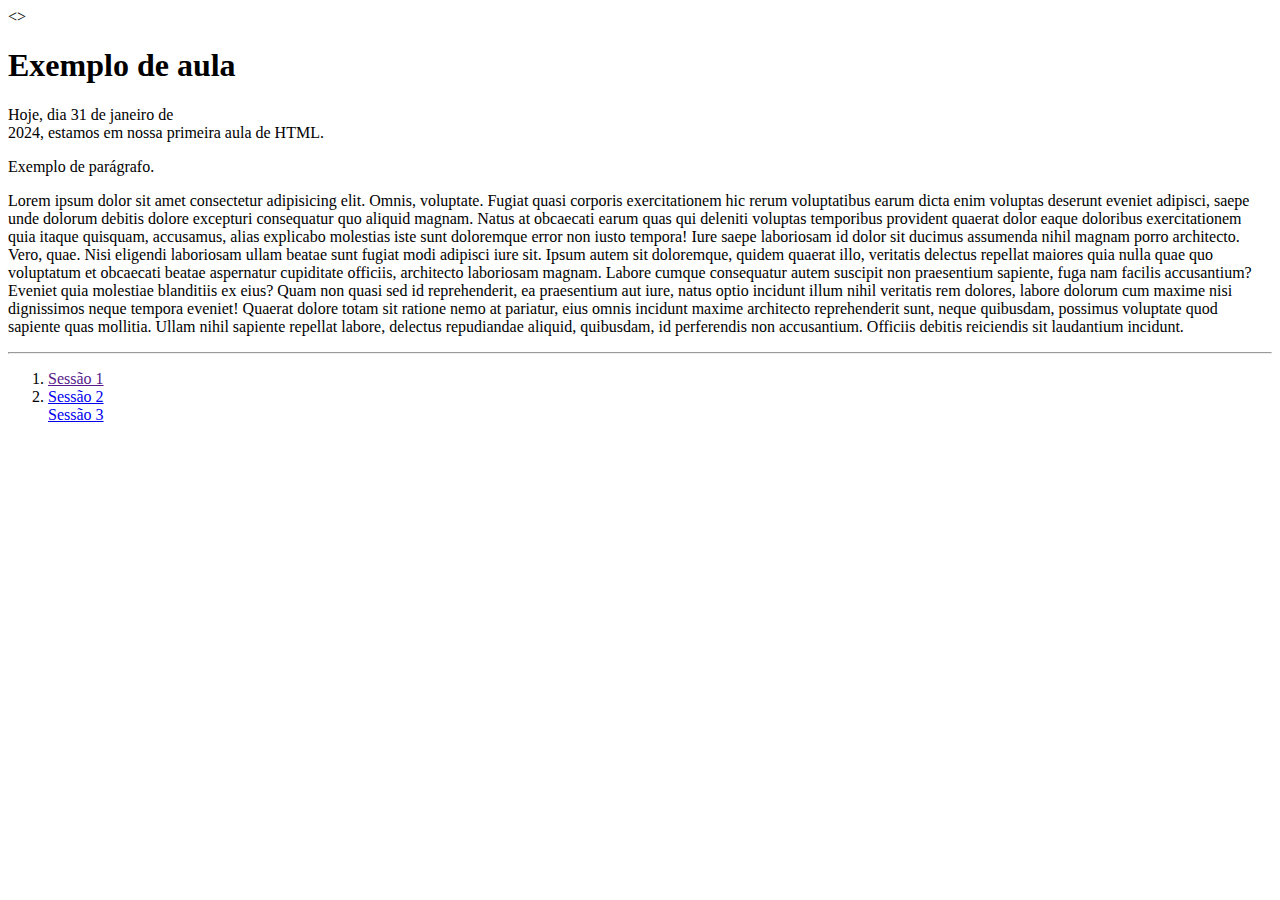
<file: camillywe/projeto1/index.html>
<html>
    <head>
        <title>Aula 1</title>
    </head>
    <>

        <h1>Exemplo de aula</h1>
        <p>Hoje, dia 31 de janeiro de <br> 2024, estamos em nossa primeira aula de HTML.</p>
        <p>Exemplo de parágrafo.</p>
        <p>Lorem ipsum dolor sit amet consectetur adipisicing elit. Omnis, voluptate. Fugiat quasi corporis exercitationem hic rerum voluptatibus earum dicta enim voluptas deserunt eveniet adipisci, saepe unde dolorum debitis dolore excepturi consequatur quo aliquid magnam. Natus at obcaecati earum quas qui deleniti voluptas temporibus provident quaerat dolor eaque doloribus exercitationem quia itaque quisquam, accusamus, alias explicabo molestias iste sunt doloremque error non iusto tempora! Iure saepe laboriosam id dolor sit ducimus assumenda nihil magnam porro architecto. Vero, quae. Nisi eligendi laboriosam ullam beatae sunt fugiat modi adipisci iure sit. Ipsum autem sit doloremque, quidem quaerat illo, veritatis delectus repellat maiores quia nulla quae quo voluptatum et obcaecati beatae aspernatur cupiditate officiis, architecto laboriosam magnam. Labore cumque consequatur autem suscipit non praesentium sapiente, fuga nam facilis accusantium? Eveniet quia molestiae blanditiis ex eius? Quam non quasi sed id reprehenderit, ea praesentium aut iure, natus optio incidunt illum nihil veritatis rem dolores, labore dolorum cum maxime nisi dignissimos neque tempora eveniet! Quaerat dolore totam sit ratione nemo at pariatur, eius omnis incidunt maxime architecto reprehenderit sunt, neque quibusdam, possimus voluptate quod sapiente quas mollitia. Ullam nihil sapiente repellat labore, delectus repudiandae aliquid, quibusdam, id perferendis non accusantium. Officiis debitis reiciendis sit laudantium incidunt.</p>

        <hr>
        
        <ol type="circle">
            <li><a href="" target="_blank">Sessão 1</a></li>

            <li><a href="pag2.html" target="_blank">Sessão 2</a></li>

            <l><a href="https://www.cearasc.com/o-clube/mascote/" target="_blank">Sessão 3</a></l>

        </ol>

    </body>
</html>
</file>
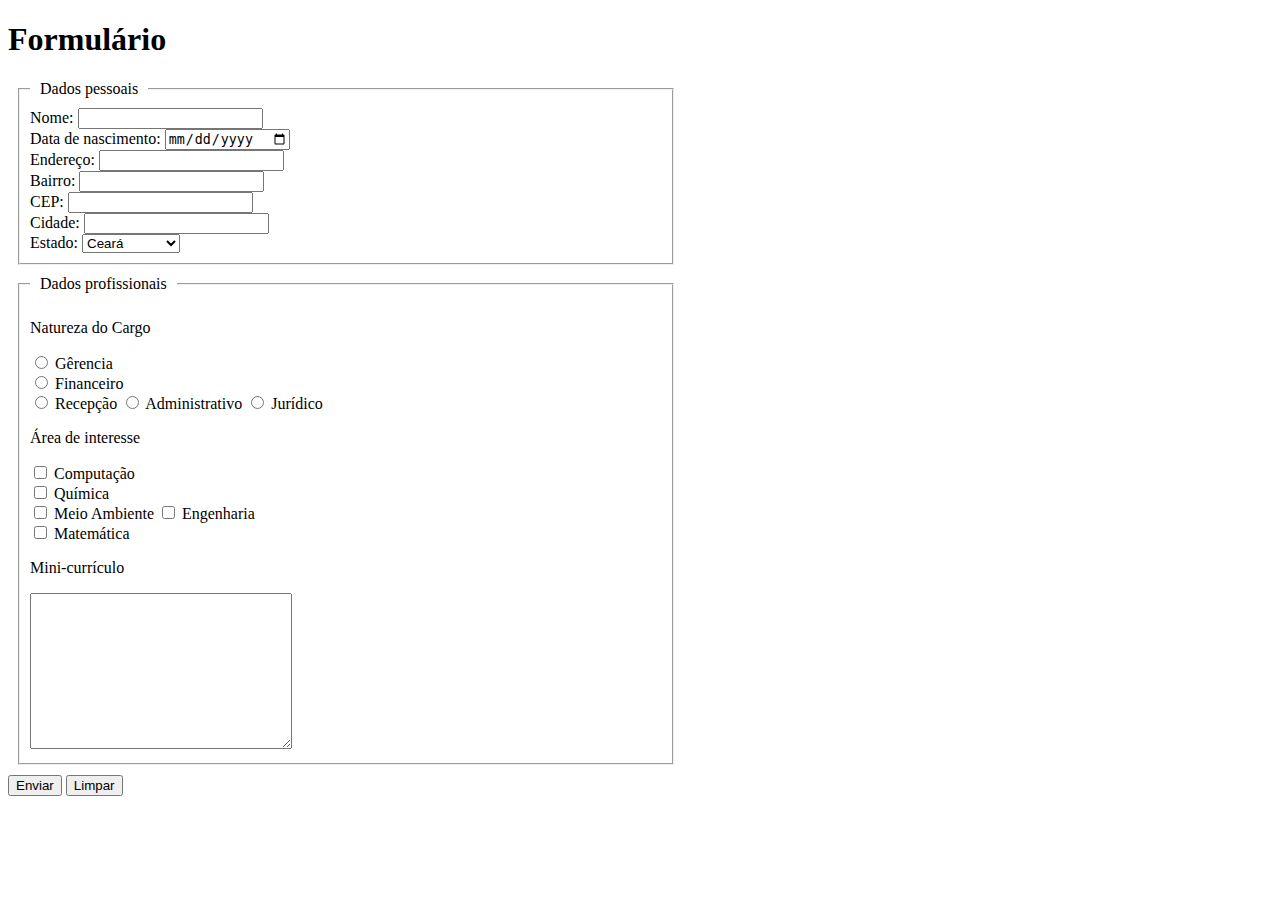
<file: formulario.html>
<!DOCTYPE html>
<html lang="en">
<head>

    <meta charset="UTF-8">
    <meta http-equiv="X-UA-Compatible" content="IE=edge">
    <meta name="viewport" content="width=device-width, initial-scale=1.0">

    <title>Formulário</title>

    <h1>Formulário</h1>

    <style>
        fieldset {
            width: 50%;
            border: 2xp solid #000;
            padding: 10px;
            margin: 10px;
        }

        legend {
            padding: 0 10px;
            font-weight: lighter;
        }

    </style>

    <div>
        <fieldset>
            <legend>Dados pessoais</legend>
            <form action="#" method="post">
    

        <label for="fname">Nome: </label>
        <input type="text" id="fname" name="fname"> <br>

        <label for="iptNasc">Data de nascimento: </label>
        <input type="date" id="iptNasc"> <br>

        <label for="iptEnd">Endereço: </label>
        <input type="password" id="iptEnd"> <br>

        <label for="iptB">Bairro: </label>
        <input type="text" id="iptB"> <br>

        <label for="iptCEP">CEP: </label>
        <input type="text" id="iptCEP"> <br>

        <label for="iptC">Cidade: </label>
        <input type="text" id="iptC"> <br>
        
        <label for="iptEs">Estado: </label>
        <select input type="text" id="iptES"> <br>
            <option value="ceará">Ceará</option>
            <option value="pernambuco">Pernambuco</option>
            <option value="bahia">Bahia</option>
            <option value="Paraíba">Paraíba</option>
        
        </select>
        </form>

        <style>
            fieldset {
                width: 50%;
                border: 2xp solid #000;
                padding: 10px;
                margin: 10px;
            }
    
            legend {
                padding: 0 10px;
                font-weight: lighter;
            }
    
        </style>
        
    </div>
    </form>

    <div>
        <fieldset>
            <legend>Dados profissionais</legend>
            <form action="#" method="post">
            
                <p>Natureza do Cargo</p>

                <input type="radio" id="html" name="fav_language" value="HTML">
                <label for="html">Gêrencia</label><br>
                <input type="radio" id="css" name="fav_language" value="CSS">
                <label for="css">Financeiro</label><br>
                <input type="radio" id="recepçao" name="fav_language" value="Recepçao">
                <label for="recepçao">Recepção</label>
                <input type="radio" id="administrativo" name="fav_language" value="Administrativo">
                <label for="aministrativo">Administrativo</label>
                <input type="radio" id="juridico" name="fav_language" value="Juridico">
                <label for="juridico">Jurídico</label>

                <p>Área de interesse</p>

                <form>
                    <input type="checkbox" id="vehicle1" name="vehicle1" value="Computação">
                    <label for="vehicle1">Computação</label><br>
                    <input type="checkbox" id="vehicle2" name="vehicle2" value="Quimica">
                    <label for="vehicle2">Química</label><br>
                    <input type="checkbox" id="vehicle3" name="vehicle3" value="Meio Ambiente">
                    <label for="vehicle3">Meio Ambiente</label>
                    <input type="checkbox" id="vehicle4" name="vehicle4" value="Engenharia">
                    <label for="vehicle4">Engenharia</label><br>
                    <input type="checkbox" id="vehicle5" name="vehicle5" value="Matematica">
                    <label for="vehicle5">Matemática</label><br>
                </form> 
                <p>Mini-currículo</p>

                <textarea name="message" rows="10" cols="30">
                    </textarea> 

        </fieldset>
        </div>
        </form>
        <div> 
            <input type="submit" value="Enviar">
            <input type="submit" value="Limpar">
        </div>
         
</head>
<body>
    
</body>
</html>
</file>
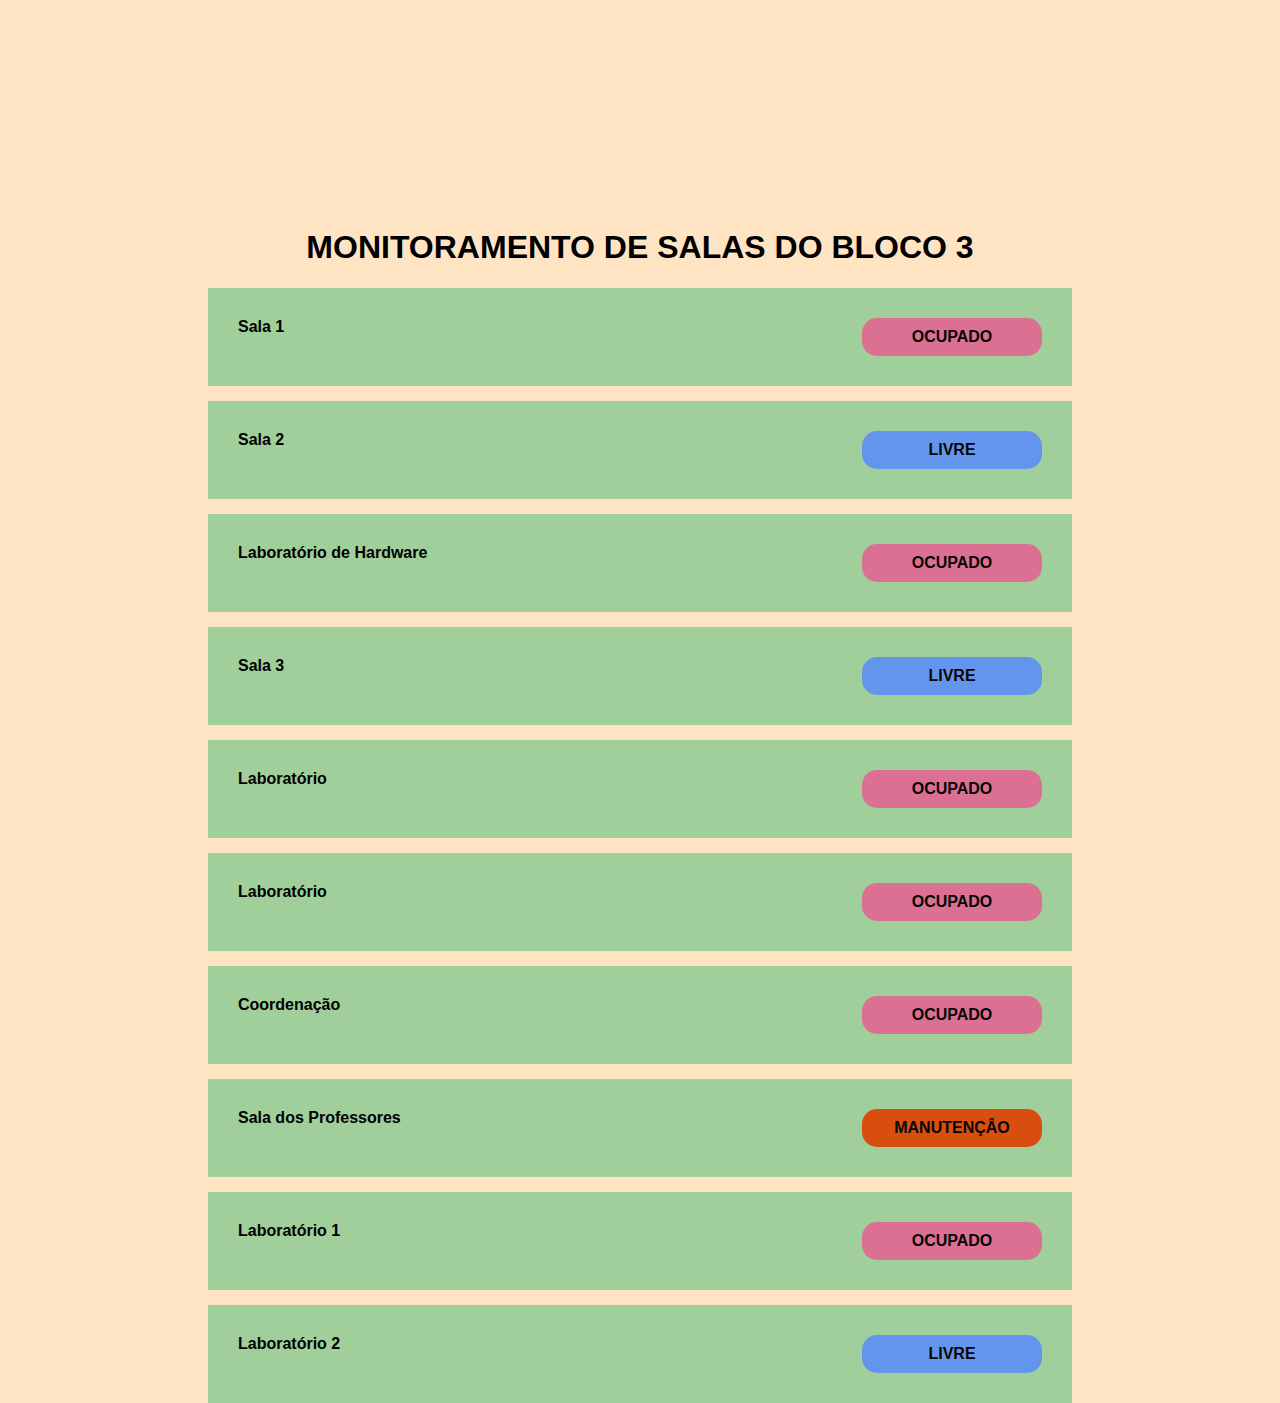
<file: css/bloco3parte2.html>
<!DOCTYPE html>
<html lang="en">
<head>
    <meta charset="UTF-8">
    <meta http-equiv="X-UA-Compatible" content="IE=edge">
    <meta name="viewport" content="width=device-width, initial-scale=1.0">
    <title>Monitoramento de Ocupaçâo - Bloco 3</title>
    <link rel="stylesheet" href="style.css">
</head>
<body>
    
    <h1>MONITORAMENTO DE SALAS DO BLOCO 3</h1>

    <div class="ambiente">
        <div class="nome">Sala 1</div>
        <div class="estado ocupado">OCUPADO</div>
    </div>

    <div class="ambiente">
        <div class="nome">Sala 2</div>
        <div class="estado livre">LIVRE</div>
    </div>

    <div class="ambiente">
         <div class="nome">Laboratório de Hardware</div>
         <div class="estado ocupado">OCUPADO</div>
    </div>

    <div class="ambiente">
        <div class="nome">Sala 3</div>
        <div class="estado livre">LIVRE</div>
   </div>

   <div class="ambiente">
        <div class="nome">Laboratório</div>
        <div class="estado ocupado">OCUPADO</div>
    </div>

    <div class="ambiente">
        <div class="nome">Laboratório</div>
        <div class="estado ocupado">OCUPADO</div>
   </div>

    <div class="ambiente">
        <div class="nome">Coordenação</div>
        <div class="estado ocupado">OCUPADO</div>
    </div>

    <div class="ambiente">
        <div class="nome">Sala dos Professores</div>
        <div class="estado manutencao">MANUTENÇÂO</div>
    </div>

    <div class="ambiente">
        <div class="nome">Laboratório 1</div>
        <div class="estado ocupado">OCUPADO</div>
    </div>

    <div class="ambiente">
        <div class="nome">Laboratório 2</div>
        <div class="estado livre">LIVRE</div>
    </div>


</body>
</html>
</file>
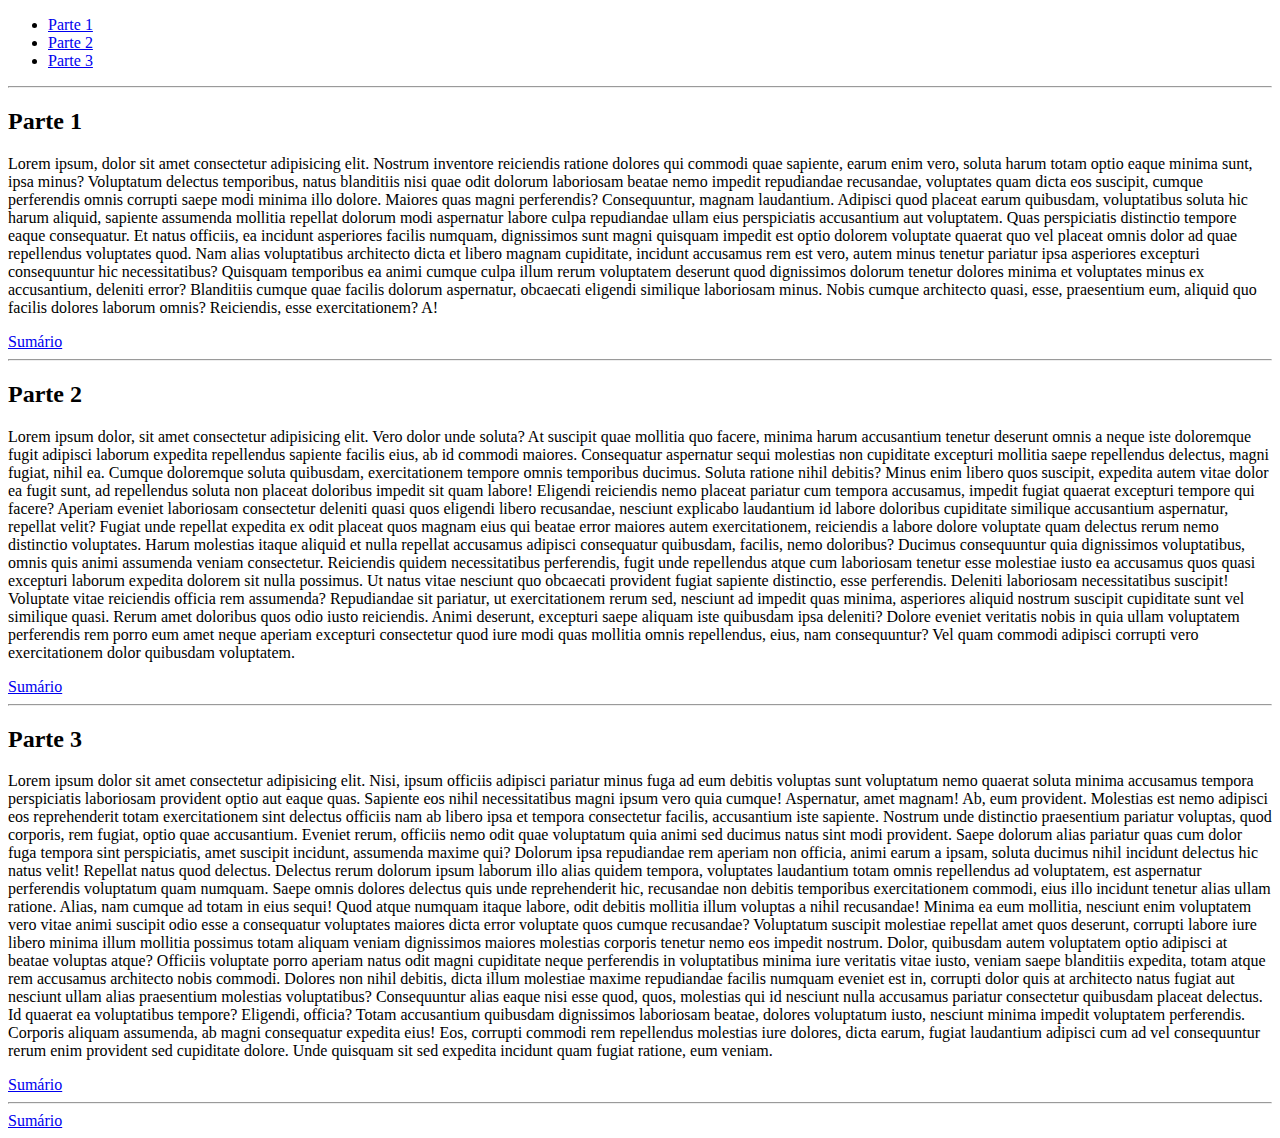
<file: camillywe/projeto1/pag1.html>
<!DOCTYPE html>
<html lang="pt-br">
<head>
    <meta charset="UTF-8">
    <meta http-equiv="X-UA-Compatible" content="IE=edge">
    <meta name="viewport" content="
    <title>Página 1</title>


</head>
<body>
    <h2>Sumário</h2>
    <section id="sumario">
        <ul>
            <li> <a href="#p1">Parte 1</a></li>
            <li> <a href="#p2">Parte 2</a></li>
            <li> <a href="#p3">Parte 3</a></li>
        </ul>
    </section>

        <hr>

    <section id="p1">

        <h2>Parte 1</h2>
        <p>Lorem ipsum, dolor sit amet consectetur adipisicing elit. Nostrum inventore reiciendis ratione dolores qui commodi quae sapiente, earum enim vero, soluta harum totam optio eaque minima sunt, ipsa minus? Voluptatum delectus temporibus, natus blanditiis nisi quae odit dolorum laboriosam beatae nemo impedit repudiandae recusandae, voluptates quam dicta eos suscipit, cumque perferendis omnis corrupti saepe modi minima illo dolore. Maiores quas magni perferendis? Consequuntur, magnam laudantium. Adipisci quod placeat earum quibusdam, voluptatibus soluta hic harum aliquid, sapiente assumenda mollitia repellat dolorum modi aspernatur labore culpa repudiandae ullam eius perspiciatis accusantium aut voluptatem. Quas perspiciatis distinctio tempore eaque consequatur. Et natus officiis, ea incidunt asperiores facilis numquam, dignissimos sunt magni quisquam impedit est optio dolorem voluptate quaerat quo vel placeat omnis dolor ad quae repellendus voluptates quod. Nam alias voluptatibus architecto dicta et libero magnam cupiditate, incidunt accusamus rem est vero, autem minus tenetur pariatur ipsa asperiores excepturi consequuntur hic necessitatibus? Quisquam temporibus ea animi cumque culpa illum rerum voluptatem deserunt quod dignissimos dolorum tenetur dolores minima et voluptates minus ex accusantium, deleniti error? Blanditiis cumque quae facilis dolorum aspernatur, obcaecati eligendi similique laboriosam minus. Nobis cumque architecto quasi, esse, praesentium eum, aliquid quo facilis dolores laborum omnis? Reiciendis, esse exercitationem? A!</p>
        <a href="#sumario">Sumário</a>
    </section>

        <hr>

    <section id="p2">

        <h2>Parte 2</h2>
        <p>Lorem ipsum dolor, sit amet consectetur adipisicing elit. Vero dolor unde soluta? At suscipit quae mollitia quo facere, minima harum accusantium tenetur deserunt omnis a neque iste doloremque fugit adipisci laborum expedita repellendus sapiente facilis eius, ab id commodi maiores. Consequatur aspernatur sequi molestias non cupiditate excepturi mollitia saepe repellendus delectus, magni fugiat, nihil ea. Cumque doloremque soluta quibusdam, exercitationem tempore omnis temporibus ducimus. Soluta ratione nihil debitis? Minus enim libero quos suscipit, expedita autem vitae dolor ea fugit sunt, ad repellendus soluta non placeat doloribus impedit sit quam labore! Eligendi reiciendis nemo placeat pariatur cum tempora accusamus, impedit fugiat quaerat excepturi tempore qui facere? Aperiam eveniet laboriosam consectetur deleniti quasi quos eligendi libero recusandae, nesciunt explicabo laudantium id labore doloribus cupiditate similique accusantium aspernatur, repellat velit? Fugiat unde repellat expedita ex odit placeat quos magnam eius qui beatae error maiores autem exercitationem, reiciendis a labore dolore voluptate quam delectus rerum nemo distinctio voluptates. Harum molestias itaque aliquid et nulla repellat accusamus adipisci consequatur quibusdam, facilis, nemo doloribus? Ducimus consequuntur quia dignissimos voluptatibus, omnis quis animi assumenda veniam consectetur. Reiciendis quidem necessitatibus perferendis, fugit unde repellendus atque cum laboriosam tenetur esse molestiae iusto ea accusamus quos quasi excepturi laborum expedita dolorem sit nulla possimus. Ut natus vitae nesciunt quo obcaecati provident fugiat sapiente distinctio, esse perferendis. Deleniti laboriosam necessitatibus suscipit! Voluptate vitae reiciendis officia rem assumenda? Repudiandae sit pariatur, ut exercitationem rerum sed, nesciunt ad impedit quas minima, asperiores aliquid nostrum suscipit cupiditate sunt vel similique quasi. Rerum amet doloribus quos odio iusto reiciendis. Animi deserunt, excepturi saepe aliquam iste quibusdam ipsa deleniti? Dolore eveniet veritatis nobis in quia ullam voluptatem perferendis rem porro eum amet neque aperiam excepturi consectetur quod iure modi quas mollitia omnis repellendus, eius, nam consequuntur? Vel quam commodi adipisci corrupti vero exercitationem dolor quibusdam voluptatem.</p>
        <a href="#sumario">Sumário</a>
    </section>
   
        <hr>

    <section id="p3">

        <h2>Parte 3</h2>
        <p>Lorem ipsum dolor sit amet consectetur adipisicing elit. Nisi, ipsum officiis adipisci pariatur minus fuga ad eum debitis voluptas sunt voluptatum nemo quaerat soluta minima accusamus tempora perspiciatis laboriosam provident optio aut eaque quas. Sapiente eos nihil necessitatibus magni ipsum vero quia cumque! Aspernatur, amet magnam! Ab, eum provident. Molestias est nemo adipisci eos reprehenderit totam exercitationem sint delectus officiis nam ab libero ipsa et tempora consectetur facilis, accusantium iste sapiente. Nostrum unde distinctio praesentium pariatur voluptas, quod corporis, rem fugiat, optio quae accusantium. Eveniet rerum, officiis nemo odit quae voluptatum quia animi sed ducimus natus sint modi provident. Saepe dolorum alias pariatur quas cum dolor fuga tempora sint perspiciatis, amet suscipit incidunt, assumenda maxime qui? Dolorum ipsa repudiandae rem aperiam non officia, animi earum a ipsam, soluta ducimus nihil incidunt delectus hic natus velit! Repellat natus quod delectus. Delectus rerum dolorum ipsum laborum illo alias quidem tempora, voluptates laudantium totam omnis repellendus ad voluptatem, est aspernatur perferendis voluptatum quam numquam. Saepe omnis dolores delectus quis unde reprehenderit hic, recusandae non debitis temporibus exercitationem commodi, eius illo incidunt tenetur alias ullam ratione. Alias, nam cumque ad totam in eius sequi! Quod atque numquam itaque labore, odit debitis mollitia illum voluptas a nihil recusandae! Minima ea eum mollitia, nesciunt enim voluptatem vero vitae animi suscipit odio esse a consequatur voluptates maiores dicta error voluptate quos cumque recusandae? Voluptatum suscipit molestiae repellat amet quos deserunt, corrupti labore iure libero minima illum mollitia possimus totam aliquam veniam dignissimos maiores molestias corporis tenetur nemo eos impedit nostrum. Dolor, quibusdam autem voluptatem optio adipisci at beatae voluptas atque? Officiis voluptate porro aperiam natus odit magni cupiditate neque perferendis in voluptatibus minima iure veritatis vitae iusto, veniam saepe blanditiis expedita, totam atque rem accusamus architecto nobis commodi. Dolores non nihil debitis, dicta illum molestiae maxime repudiandae facilis numquam eveniet est in, corrupti dolor quis at architecto natus fugiat aut nesciunt ullam alias praesentium molestias voluptatibus? Consequuntur alias eaque nisi esse quod, quos, molestias qui id nesciunt nulla accusamus pariatur consectetur quibusdam placeat delectus. Id quaerat ea voluptatibus tempore? Eligendi, officia? Totam accusantium quibusdam dignissimos laboriosam beatae, dolores voluptatum iusto, nesciunt minima impedit voluptatem perferendis. Corporis aliquam assumenda, ab magni consequatur expedita eius! Eos, corrupti commodi rem repellendus molestias iure dolores, dicta earum, fugiat laudantium adipisci cum ad vel consequuntur rerum enim provident sed cupiditate dolore. Unde quisquam sit sed expedita incidunt quam fugiat ratione, eum veniam.</p>
        <a href="#sumario">Sumário</a>
    </section>

        <hr>

    <section>

    </section>

    <a href="#sumario">Sumário</a>

</body>
</html>
</file>
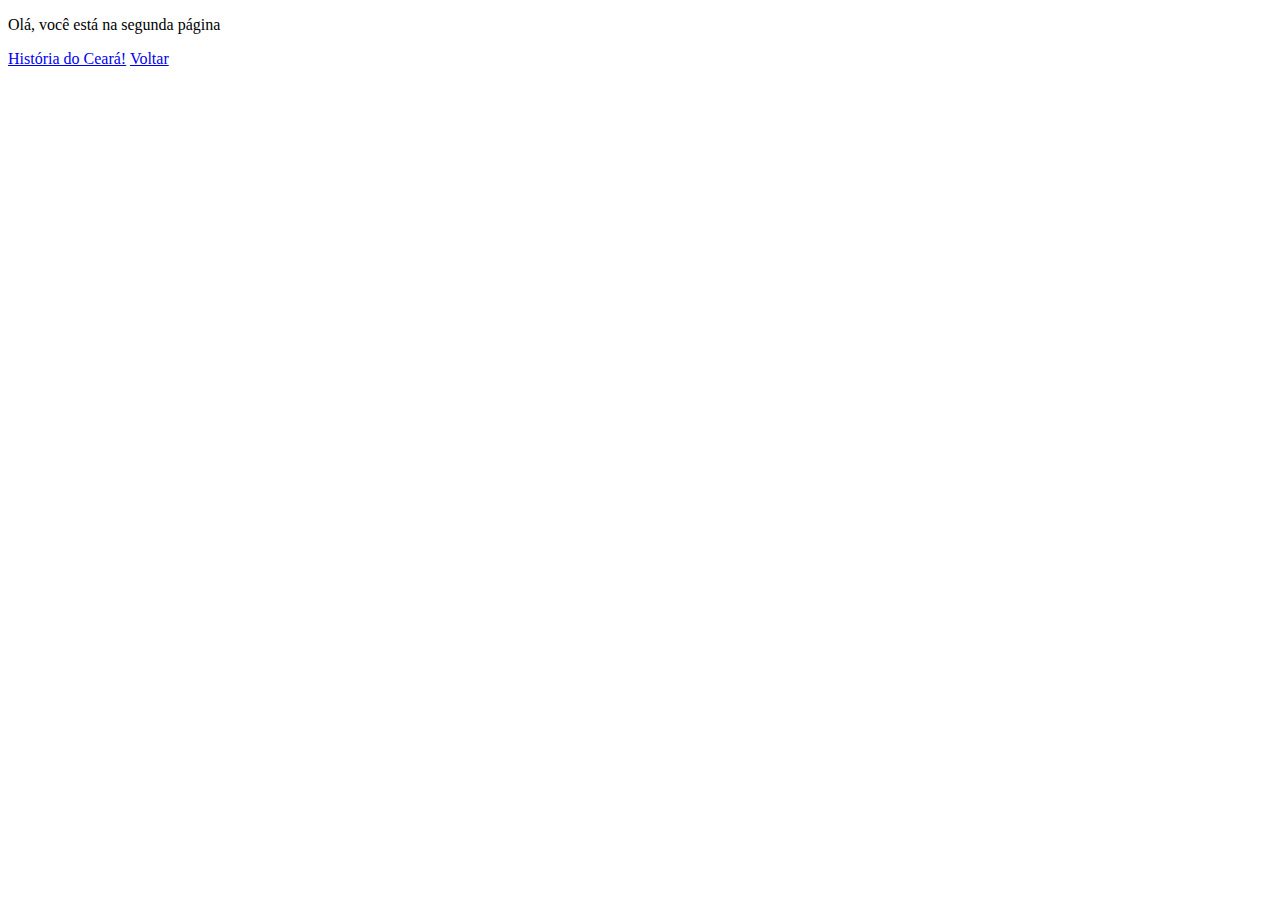
<file: camillywe/projeto1/pag2.html>
<!DOCTYPE html>
<html lang="en">
<head>
    <meta charset="UTF-8">
    <meta http-equiv="X-UA-Compatible" content="IE=edge">
    <meta name="viewport" content="width=device-width, initial-scale=1.0">
    <title>Página 2</title>
        <p>Olá, você está na segunda página</p>
    
    <a href="https://www.cearasc.com/o-clube/historia/" target="_back">História do Ceará!</a>

    
    <a href="index.html">Voltar</a>

</head>
<body>
    
</body>
</html>
</file>
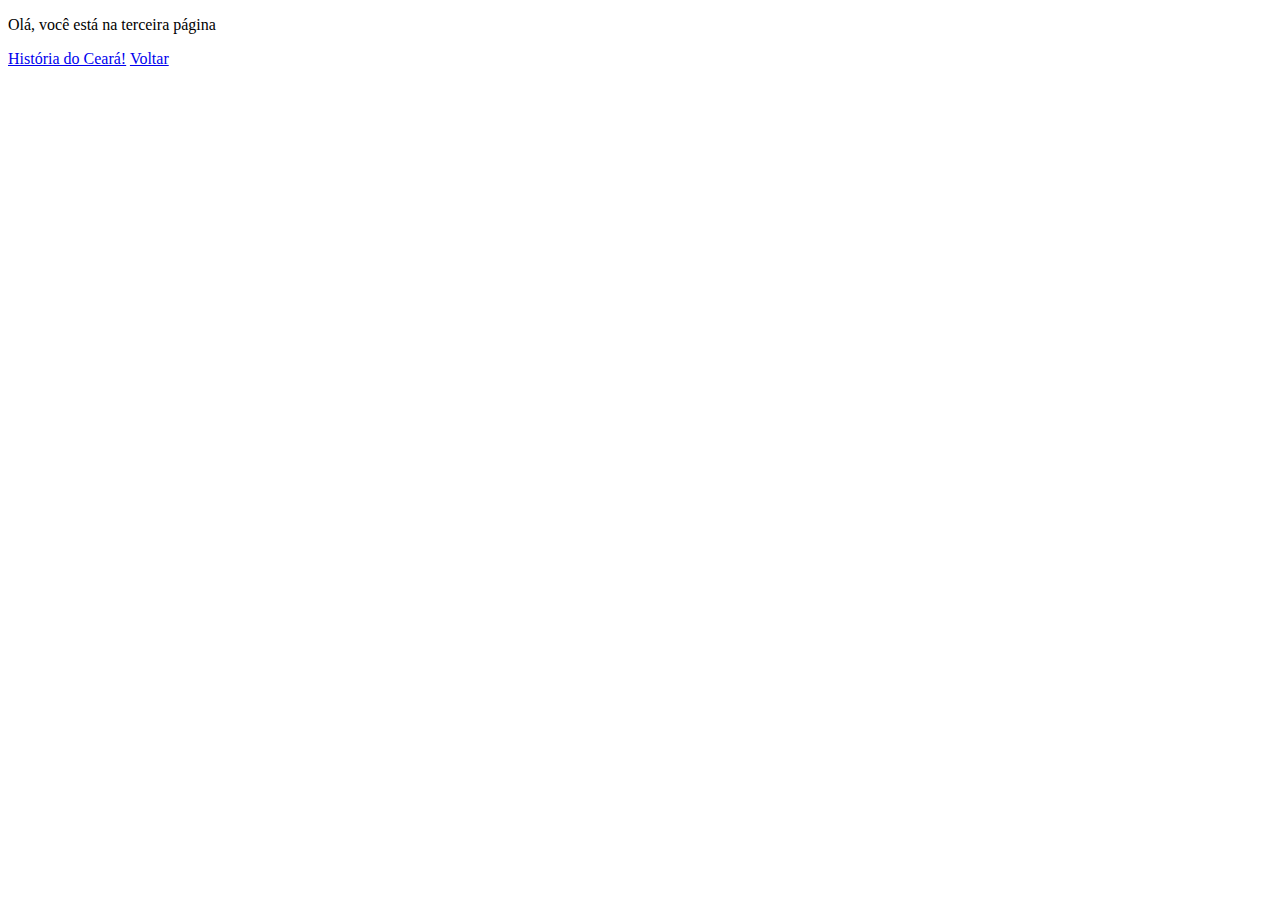
<file: camillywe/projeto1/pag3.html>
<!DOCTYPE html>
<html lang="en">
<head>
    <meta charset="UTF-8">
    <meta http-equiv="X-UA-Compatible" content="IE=edge">
    <meta name="viewport" content="width=device-width, initial-scale=1.0">
    <title>Página 3</title>
    
    <p>Olá, você está na terceira página</p>
    <a href="https://www.cearasc.com/o-clube/historia/" target="_black">História do Ceará!</a>


    <a href="index.html">Voltar</a>

</head>
<body>
    
</body>
</html>
</file>
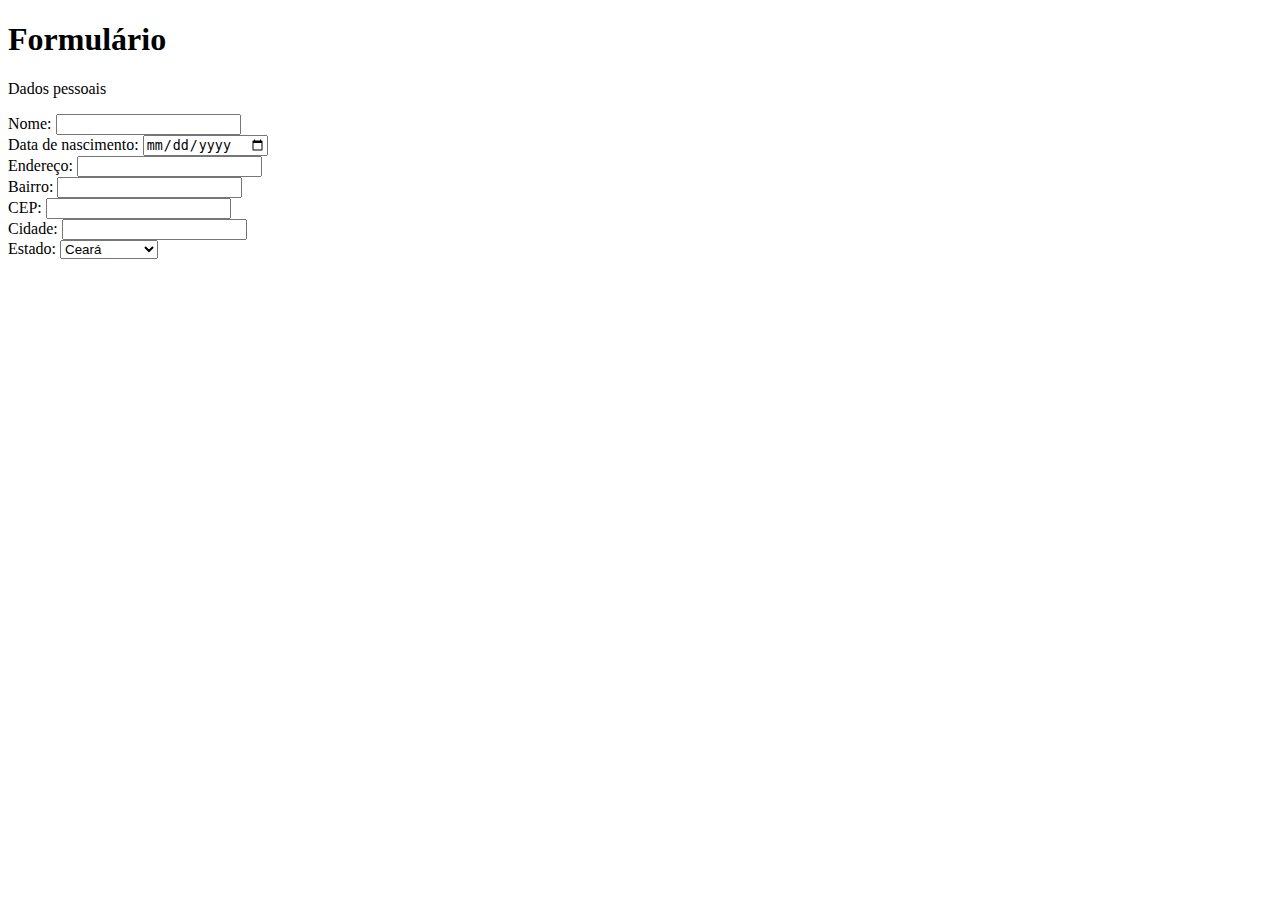
<file: camillywe/projeto1/formulario/formulario.html>
<!DOCTYPE html>
<html lang="en">
<head>
    <meta charset="UTF-8">
    <meta http-equiv="X-UA-Compatible" content="IE=edge">
    <meta name="viewport" content="width=device-width, initial-scale=1.0">

    <title>Formulário</title>

    <h1>Formulário</h1>

    <style>
        fieldset {
            width: 50%
            border: 2xp solid #000;
            padding: 10px:
            margin: 10px;
        }

        legend {
            padding: 0 10px;
            font-weight: lighter;
        }

    </style>

    <div>
        
    </div>
    <p>Dados pessoais</p>

    <form>

        <label for="fname">Nome: </label>
        <input type="text" id="fname" name="fname"> <br>

        <label for="iptNasc">Data de nascimento: </label>
        <input type="date" id="iptNasc"> <br>

        <label for="iptEnd">Endereço: </label>
        <input type="password" id="iptEnd"> <br>

        <label for="iptB">Bairro: </label>
        <input type="text" id="iptB"> <br>

        <label for="iptCEP">CEP: </label>
        <input type="text" id="iptCEP"> <br>

        <label for="iptC">Cidade: </label>
        <input type="text" id="iptC"> <br>
        
        <label for="iptEs">Estado: </label>
        <select input type="text" id="iptES"> <br>
            <option value="ceará">Ceará</option>
            <option value="pernambuco">Pernambuco</option>

        



            




    </form>
</head>
<body>
    
</body>
</html>
</file>
<file: css/style.css>
body {
    font-family: Arial, sans-serif;
    background-color: bisque;
    padding: 200px;
    height: 20px;
}

h1 {
    text-align: center;
}

.ambiente {
    background-color: rgb(160, 207, 155);
    border: 1 px solid #ccc;
    margin-bottom: 15px;
    padding: 30px;
    display: flex;
    justify-content: space-between;
}

.nome {
    font-weight: bold;
}

.estado {
    padding: 10px 15px;
    border-radius: 15px;
    color: rgb(7, 5, 5);
    text-align: center;
    width: 150px;
}

.ocupado {
    background-color: palevioletred;
    font-weight: bold;
}

.livre {
    background-color: cornflowerblue;
    font-weight: bold;
}

.manutencao {
    background-color: rgb(216, 78, 14);
    font-weight: bold;
}

@media (max-width: 768px) {
    .ambiente {
        flex-direction: column;
        align-items: center;
    }
}
</file>
